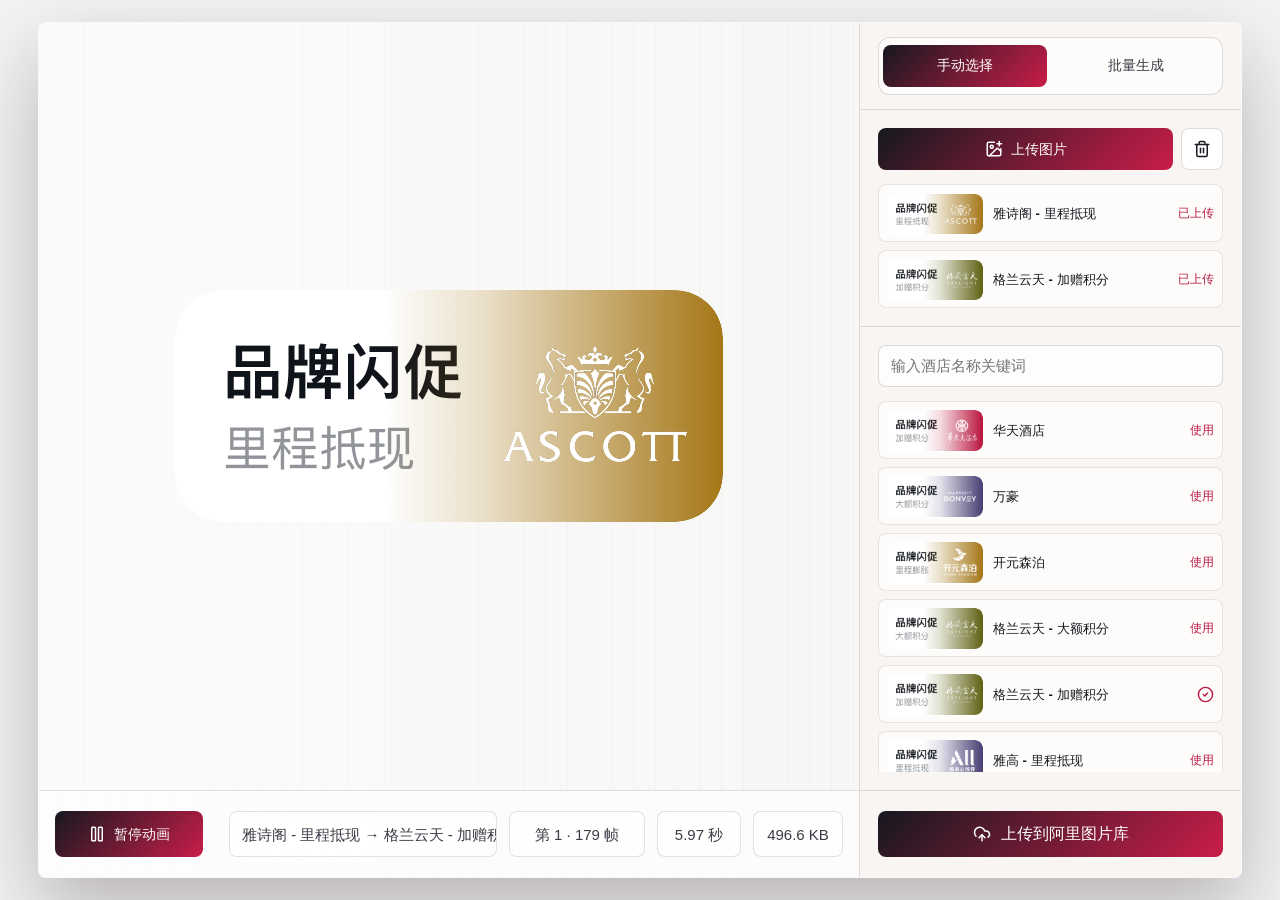
<file: index.html>
<!doctype html>
<html lang="en">
  <head>
    <meta charset="UTF-8" />
    <link rel="icon" type="image/svg+xml" href="./favicon.svg" />
    <meta name="viewport" content="width=device-width, initial-scale=1.0" />
    <title>apng-page-flip-tool</title>
    <!-- ============================================================ -->
    <!-- SW kill-switch + tunnel 预热：避免旧 bundle 锁死用户                  -->
    <!-- 1. 页面加载后立即 fetch tunnel.json（no-store）拿到最新后端 URL    -->
    <!-- 2. 检测当前 sw 是否为“老版”：若 sw 存在但本地未记住最新 buildId， -->
    <!--    则 unregister 所有 sw + clear caches + 一次性 reload                  -->
    <!-- ============================================================ -->
    <script>
      (function () {
        try {
          var BUILD_ID = '20260529095430-v9y68v'; // 构建时会被 vite define 替换
          var KEY = 'apng-build-id';
          var prev = null;
          try { prev = localStorage.getItem(KEY); } catch (_) {}

          // 预热 tunnel.json：即使 sw 拦截了后面的请求，这里也先拿一次 fresh
          var preheat = function () {
            try {
              var base = location.origin + location.pathname.replace(/\/[^/]*$/, '');
              fetch(base + '/tunnel.json?_=' + Date.now(), {
                cache: 'no-store',
                credentials: 'omit',
              }).catch(function () {});
            } catch (_) {}
          };
          preheat();

          if (!('serviceWorker' in navigator)) return;

          // 首次访问：记住 buildId。后续访问如果 buildId 变了说明上线了新版，
          // 但旧 sw 可能还控制着页面，强制 unregister + reload 一次
          if (prev && prev !== BUILD_ID) {
            var killed = false;
            try { killed = sessionStorage.getItem('apng-sw-killed') === '1'; } catch (_) {}
            if (!killed) {
              try { sessionStorage.setItem('apng-sw-killed', '1'); } catch (_) {}
              navigator.serviceWorker.getRegistrations().then(function (regs) {
                return Promise.all(regs.map(function (r) { return r.unregister(); }));
              }).then(function () {
                if (window.caches && caches.keys) {
                  return caches.keys().then(function (keys) {
                    return Promise.all(keys.map(function (k) { return caches.delete(k); }));
                  });
                }
              }).then(function () {
                try { localStorage.setItem(KEY, BUILD_ID); } catch (_) {}
                location.reload();
              }).catch(function () {
                try { localStorage.setItem(KEY, BUILD_ID); } catch (_) {}
              });
              return; // 锁住后续加载，等 reload
            }
          }
          try { localStorage.setItem(KEY, BUILD_ID); } catch (_) {}
        } catch (e) {
          // 守护脚本任何异常都不能阻断主流程
        }
      })();
    </script>
    <script type="module" crossorigin src="./assets/index-oVKfVX3T.js"></script>
    <link rel="stylesheet" crossorigin href="./assets/index-BIwq4xb8.css">
  <link rel="manifest" href="./manifest.webmanifest"><script id="vite-plugin-pwa:register-sw" src="./registerSW.js"></script></head>
  <body>
    <div id="root"></div>
  </body>
</html>
</file>
<file: assets/index-BIwq4xb8.css>
:root{--display-font:"Avenir Next Condensed", "DIN Condensed", "PingFang SC", "Microsoft YaHei", sans-serif;--body-font:"SF Pro Text", -apple-system, BlinkMacSystemFont, "PingFang SC", "Microsoft YaHei", sans-serif;--button-font:"SF Pro Text", -apple-system, BlinkMacSystemFont, "PingFang SC", "Microsoft YaHei", sans-serif;color:#1b1d24;font:15px/1.45 var(--body-font);letter-spacing:0;font-synthesis:none;text-rendering:optimizelegibility;-webkit-font-smoothing:antialiased;-moz-osx-font-smoothing:grayscale;background:#f2f3f5}*{box-sizing:border-box}body{overflow-anchor:none;min-width:320px;min-height:100svh;margin:0}button,input{letter-spacing:0}button:focus-visible,input:focus-visible,a:focus-visible{outline-offset:2px;outline:3px solid #c3184347}.app-shell{--shell-padding-x:clamp(18px, 3vw, 38px);--shell-padding-y:clamp(14px, 2.4svh, 30px);box-sizing:border-box;height:100svh;min-height:0;padding:var(--shell-padding-y) var(--shell-padding-x);overflow-anchor:none;align-content:center;gap:18px;display:grid;overflow:hidden}.topbar{justify-content:space-between;align-items:end;gap:18px;width:min(1260px,100%);margin:0 auto;display:flex}.eyebrow{color:#ffffffb8;text-transform:uppercase;margin:0 0 4px;font-size:12px;font-weight:700}h1,h2,p{margin:0}h1{color:#000;font-family:var(--display-font);font-size:clamp(28px,4vw,50px);font-weight:800;line-height:.98}h2{color:#14161c;font-size:16px;line-height:1}.status-strip{flex-wrap:wrap;justify-content:flex-end;gap:8px;display:flex}.status-strip span,.timeline-meta span,.empty-state,.log-row,.download-row{color:#ffffffe0;-webkit-backdrop-filter:blur(12px);backdrop-filter:blur(12px);background:#ffffff1c;border:1px solid #fff3;border-radius:8px;align-items:center;gap:7px;min-height:34px;padding:0 12px;display:inline-flex}.workbench{--workbench-width:min(1260px, calc(100vw - (var(--shell-padding-x) * 2)));--effective-area-height:calc(100svh - (var(--shell-padding-y) * 2));width:min(1260px,100%);height:var(--effective-area-height);min-height:min(560px, var(--effective-area-height));max-height:var(--effective-area-height);overflow-anchor:none;background:#f7f6f4d6;border:1px solid #ffffff6b;border-radius:8px;grid-template-columns:minmax(0,1fr) 382px;margin:0 auto;display:grid;overflow:hidden;box-shadow:0 34px 80px #24101447}.stage-column{background:linear-gradient(90deg,#ffffffa3,#ffffff2e),repeating-linear-gradient(90deg,#2d2e3409 0 1px,#0000 1px 22px);grid-template-rows:minmax(0,1fr) auto;min-width:0;display:grid}.preview-panel{place-items:center;min-height:0;padding:clamp(22px,5vw,58px);display:grid}.canvas-shell{width:min(100%,548px);aspect-ratio:var(--preview-ratio,548 / 232);border-radius:48px;place-items:center;display:grid;position:relative;overflow:hidden}.preview-canvas{border-radius:inherit;width:100%;height:100%;display:block}.preview-badge{color:#fff;-webkit-backdrop-filter:blur(10px);backdrop-filter:blur(10px);background:#14161cb8;border-radius:8px;align-items:center;min-height:32px;padding:0 12px;display:inline-flex;position:absolute;bottom:12px;right:12px}.timeline-panel{background:#ffffff9e;border-top:1px solid #16181e1f;grid-template-columns:auto minmax(0,1fr);align-items:center;gap:26px;padding:20px 16px;display:grid}.controls,.button-row,.export-grid{flex-wrap:wrap;gap:8px;display:flex}.export-grid{grid-template-columns:repeat(2,minmax(0,1fr));display:grid}.export-grid .icon-button{width:100%;padding-inline:8px;font-weight:500}.upload-to-site-button{width:100%}.button-row{grid-template-columns:minmax(0,1fr) 42px;display:grid}.button-row .icon-button{width:100%;padding-inline:8px}.timeline-meta{font-variant-numeric:tabular-nums;grid-template-columns:minmax(180px,1fr) 136px 84px 90px;justify-self:end;gap:12px;width:min(100%,660px);min-width:0;display:grid}.timeline-meta span{box-sizing:border-box;white-space:nowrap;color:#3a3d45;background:#ffffffb8;border-color:#13161d1f;justify-content:center;height:46px;min-height:46px}.timeline-meta span:not(.timeline-pair){padding-inline:6px}.timeline-frame-count{padding-inline:24px}.timeline-duration,.timeline-size{padding-inline:18px}.timeline-meta .timeline-pair{text-overflow:ellipsis;justify-content:flex-start;min-width:0;overflow:hidden}.side-panel{background:#f8f5f2;border-left:1px solid #16181e1f;flex-direction:column;min-height:0;display:flex;overflow:hidden}.mode-switch-section{background:#ffffffa8;border:1px solid #14161c24;border-radius:12px;grid-template-columns:repeat(2,minmax(0,1fr));gap:8px;margin:14px 18px;padding:7px 4px;display:grid}.mode-switch-section button{color:#3a3d45;height:42px;font:inherit;cursor:pointer;background:0 0;border:0;border-radius:8px;font-size:14px;font-weight:600;transition:all .16s}.mode-switch-section button.is-active{color:#fff;background:linear-gradient(135deg,#16181f,#c91d49)}.mode-switch-section+.side-section,.mode-switch-section+.side-mode-panel{border-top:1px solid #16181e1f}.side-mode-panel{scrollbar-width:none;-ms-overflow-style:none;flex-direction:column;flex:1;min-height:0;display:flex;overflow:auto}.side-mode-panel::-webkit-scrollbar{display:none}.side-mode-panel>.side-section{flex-shrink:0}.side-section{align-content:start;gap:14px;padding:18px;display:grid}.side-section+.side-section{border-top:1px solid #16181e1f}.section-heading,.field-label{color:#14161c;align-items:center;gap:8px;display:flex}.field-label{font-size:13px;font-weight:700}.file-input{display:none}.text-field{box-sizing:border-box;color:#14161c;width:100%;height:42px;font:inherit;background:#ffffffd1;border:1px solid #14161c29;border-radius:8px;outline:none;padding:0 12px;transition:border-color .14s,box-shadow .14s,background .14s}.text-field:focus{background:#fff;border-color:#c31843;box-shadow:inset 0 0 0 2px #c3184338}.text-field:focus-visible{outline:none}.icon-button,.square-button,.secondary-action{color:#191b22;height:42px;font-family:var(--button-font);cursor:pointer;background:#fff;border:1px solid #14161c24;border-radius:8px;justify-content:center;align-items:center;gap:8px;font-size:14px;font-weight:500;line-height:1;transition:transform .16s,border-color .16s,box-shadow .16s,background .16s;display:inline-flex}.icon-button{padding:0 13px;text-decoration:none}.controls .icon-button{min-width:148px;height:46px;padding-inline:25px}.controls .icon-button,.button-row .icon-button{font-weight:500}.square-button{width:42px;padding:0}.icon-button.primary{color:#fff;background:linear-gradient(135deg,#16181f,#c91d49);border:0}.icon-button.main-upload-button{flex-shrink:0;gap:10px;height:46px;font-size:16px;font-weight:800}.icon-button:hover:not(:disabled),.square-button:hover:not(:disabled),.secondary-action:hover:not(:disabled){transform:translateY(-1px);box-shadow:0 12px 24px #1e181e29}.icon-button:disabled,.square-button:disabled,.secondary-action:disabled,.text-field:disabled,.icon-button[aria-disabled=true]{cursor:not-allowed;opacity:.48;pointer-events:none}.icon-button.primary.main-upload-button:disabled,.icon-button.primary.main-upload-button[aria-disabled=true]{opacity:1;color:#fff;background:linear-gradient(135deg,#16181f,#c91d49)}.secondary-action{color:#b91942;background:#ffffffc7;justify-content:center;width:100%}.texture-list,.download-list,.log-list,.library-results{gap:8px;display:grid}.texture-list{overflow:visible}.image-card,.texture-row,.download-row,.log-row,.empty-state{box-sizing:border-box;width:100%;min-height:54px}.image-card{color:#171920;height:58px;min-height:58px;font:inherit;text-align:left;backface-visibility:hidden;transform-origin:50%;background:#ffffffa8;border:1px solid #14161c1a;border-radius:8px;grid-template-columns:96px minmax(0,1fr) auto;align-items:center;gap:10px;padding:8px;text-decoration:none;transition:transform .14s cubic-bezier(.22,1,.36,1),opacity .12s,border-color .14s,background .14s,box-shadow .14s;display:grid;transform:translate(0,0)scale(1)}button.image-card{cursor:pointer}.image-card.is-draggable{cursor:grab;touch-action:none;-webkit-user-select:none;user-select:none;will-change:transform}.image-card.is-draggable:active{cursor:grabbing}.image-card.is-dragging{z-index:3;opacity:.96;transform:translate3d(0, var(--drag-offset-y,0px), 0) scale(1.018);border-color:#b9194242;position:relative;box-shadow:0 18px 32px #14161c29}.texture-placeholder{color:#8a8d94;text-align:center;background:#ffffff75;justify-content:center;align-items:center;font-size:13px;font-weight:700;display:flex}div.image-card{cursor:default}.image-card:hover:not(:disabled){background:#fff;border-color:#b9194247}.image-card:disabled{cursor:not-allowed;opacity:.58}.image-card-thumb{color:#b91942;background:#fff;border-radius:7px;place-items:center;width:96px;height:42px;display:grid;overflow:hidden}.image-card-thumb img{border-radius:inherit;object-fit:contain;object-position:center;width:100%;height:100%;display:block}.image-card-copy{min-width:0;display:grid}.image-card-copy strong{color:#171920;text-overflow:ellipsis;white-space:nowrap;font-size:13px;line-height:1.2;overflow:hidden}.image-card-action{color:#b91942;justify-content:flex-end;min-width:36px;font-size:12px;font-weight:900;display:inline-flex}.texture-row{background:#ffffffad;border:1px solid #14161c1a;border-radius:8px;grid-template-columns:72px minmax(0,1fr);align-items:center;gap:10px;padding:7px;display:grid}.texture-row img{object-fit:contain;object-position:center;background:#fff;border-radius:5px;width:72px;height:31px}.texture-row div{text-align:left;gap:2px;min-width:0;display:grid}.texture-row strong,.download-row span,.log-row span{color:#171920;text-overflow:ellipsis;white-space:nowrap;font-size:13px;line-height:1.25;overflow:hidden}.texture-row span,.download-row small,.log-row small{color:#747780;font-size:12px}.texture-link{color:#b91942;text-overflow:ellipsis;white-space:nowrap;font-size:12px;font-weight:800;line-height:1.25;text-decoration:none;overflow:hidden}.texture-link:hover{text-decoration:underline}.empty-state{color:#747780;background:#ffffff7a;border-color:#14161c17;justify-content:center}.log-row,.download-row{-webkit-backdrop-filter:none;backdrop-filter:none;background:#ffffff8f;border-color:#14161c17;justify-content:space-between;text-decoration:none}.download-row{grid-template-columns:minmax(0,1fr) 52px;align-items:center;gap:10px;padding-inline:14px;display:grid}.download-row span{min-width:0}.download-row small{text-align:right;white-space:normal;width:52px}.download-entry{gap:6px;display:grid}.remote-upload-link,.download-upload-status{box-sizing:border-box;color:#237b4b;background:#ffffffb8;border:1px solid #237b4b2e;border-radius:8px;grid-template-columns:minmax(0,1fr) auto;align-items:center;gap:8px;min-height:38px;padding:8px 12px;font-size:12px;line-height:1.25;text-decoration:none;display:grid}.remote-upload-link a{color:inherit;text-decoration:none;overflow:hidden}.remote-upload-link span{text-overflow:ellipsis;white-space:nowrap;display:block;overflow:hidden}.remote-upload-link small{color:inherit;opacity:.78;grid-column:1/-1}.copy-link-btn{color:#237b4b;cursor:pointer;white-space:nowrap;background:#237b4b14;border:1px solid #237b4b40;border-radius:6px;align-items:center;gap:4px;padding:4px 8px;font-size:12px;transition:background .15s;display:inline-flex}.copy-link-btn:hover{background:#237b4b29}.remote-upload-link.unverified{color:#9b6517;border-color:#9b651742}.download-upload-status.failed{color:#b91942;border-color:#b9194233}.library-section{overflow-anchor:none;flex:1;min-height:0}.manual-mode-panel .library-section{flex-direction:column;flex:auto;min-height:0;display:flex}.manual-mode-panel .library-results{flex:auto;height:auto;min-height:0}.export-section{flex-shrink:0;padding-block:20px}.batch-generate-section{flex-direction:column;flex:1;min-height:0;display:flex}.batch-input{resize:none;height:189px;min-height:189px;padding:12px;line-height:1.5}.batch-summary{grid-template-columns:minmax(0,1fr);gap:8px;display:grid}.batch-summary span,.batch-alert{box-sizing:border-box;color:#747780;background:#ffffff94;border-radius:8px;justify-content:center;align-items:center;min-height:34px;padding:0 12px;font-size:12px;font-weight:500;display:inline-flex}.batch-alert{color:#b91942;background:#ffffffc7;border:1px solid #b919422e}.batch-generate-button{width:100%}.batch-task-list{scrollbar-width:none;-ms-overflow-style:none;flex:1;grid-auto-rows:min-content;align-content:start;gap:8px;min-height:0;display:grid;overflow:hidden auto}.batch-task-list::-webkit-scrollbar{display:none}.batch-task-row{box-sizing:border-box;background:#ffffffa8;border:1px solid #14161c1a;border-radius:8px;gap:8px;min-height:74px;padding:10px;display:grid}.batch-task-row.is-error{border-color:#b9194233}.batch-task-main,.batch-task-status{gap:3px;min-width:0;display:grid}.batch-task-main strong,.batch-task-main span,.batch-task-status span,.batch-task-status a{text-overflow:ellipsis;white-space:nowrap;overflow:hidden}.batch-task-main strong{color:#171920;font-size:13px;line-height:1.2}.batch-task-main span,.batch-task-status span,.batch-task-status small{color:#747780;font-size:12px}.batch-task-status small{color:#b91942;font-weight:800}.batch-task-status a{color:#237b4b;font-size:12px;font-weight:700;text-decoration:none}.batch-copy-actions{flex-shrink:0;gap:8px;display:grid}.batch-copy-actions small{color:#747780;text-align:center;font-size:12px}.library-search-stack{z-index:3;display:grid;position:relative}.search-suggestion-bubble{z-index:4;box-sizing:border-box;background:#ffffffeb;border:1px solid #14161c1a;border-radius:12px;width:100%;padding:12px;position:absolute;top:calc(100% + 10px);left:0;box-shadow:0 14px 28px #14161c14}.search-suggestion-arrow{background:#ffffffeb;border-top:1px solid #14161c1a;border-left:1px solid #14161c1a;width:14px;height:14px;position:absolute;top:-7px;left:24px;transform:rotate(45deg)}.search-suggestion-row{flex-wrap:wrap;gap:8px;display:flex}.search-suggestion-chip{color:#171920;min-height:34px;font:inherit;cursor:pointer;background:#fff;border:1px solid #b9194224;border-radius:999px;padding:0 14px;font-size:13px;font-weight:600;transition:border-color .14s,background .14s,box-shadow .14s,transform .14s}.search-suggestion-chip:hover{background:#fffffffa;border-color:#b9194257;transform:translateY(-1px);box-shadow:0 8px 18px #14161c14}.library-results{z-index:1;overscroll-behavior:contain;overflow-anchor:none;scrollbar-width:none;-ms-overflow-style:none;grid-auto-rows:min-content;align-content:start;height:557px;min-height:557px;position:relative;overflow:hidden auto}.library-results::-webkit-scrollbar{display:none}.library-row{color:#171920;width:100%;height:58px;min-height:58px;font:inherit;text-align:left;cursor:pointer;background:#ffffffa8;border:1px solid #14161c1a;border-radius:8px;grid-template-columns:96px minmax(0,1fr) auto;align-items:center;gap:10px;padding:8px;display:grid}.library-row:hover:not(:disabled){background:#fff;border-color:#b9194247}.library-row:disabled{cursor:not-allowed;opacity:.58}.library-thumb{color:#b91942;background:#fff;border-radius:7px;place-items:center;width:96px;height:42px;display:grid;overflow:hidden}.library-thumb img{border-radius:inherit;object-fit:contain;object-position:center;width:100%;height:100%;display:block}.library-copy{gap:2px;min-width:0;display:grid}.library-copy strong,.library-copy small{text-overflow:ellipsis;white-space:nowrap;overflow:hidden}.library-copy strong{font-size:13px;line-height:1.2}.library-copy small{color:#747780;font-size:12px}.library-action{color:#b91942;justify-content:flex-end;min-width:36px;font-size:12px;font-weight:900;display:inline-flex}.log-row.callback-failed small{color:#b91942}.log-row.callback-sent small,.log-row.uploaded small{color:#237b4b}.toast{color:#fff;background:#131419db;border:1px solid #ffffff3d;border-radius:8px;max-width:min(720px,100vw - 28px);padding:12px 14px;position:fixed;bottom:22px;left:50%;transform:translate(-50%);box-shadow:0 20px 38px #00000038}.spin{transform-origin:50%;will-change:transform;backface-visibility:hidden;animation:.9s linear infinite spin;display:inline-block;transform:translateZ(0)}@keyframes spin{0%{transform:translateZ(0)rotate(0)}to{transform:translateZ(0)rotate(360deg)}}@media (width<=980px){.app-shell{align-content:center}.topbar,.timeline-panel{flex-direction:column;align-items:flex-start}.timeline-panel{grid-template-columns:1fr}.status-strip,.timeline-meta{justify-content:flex-start}.timeline-meta{grid-template-columns:minmax(0,1fr) repeat(3,auto);justify-self:stretch;width:100%}}@media (width<=760px){.app-shell{--shell-padding-x:clamp(14px, calc(3vw - 4px), 34px);align-content:center;height:100svh;min-height:0;overflow:hidden}.workbench{height:min(760px, var(--effective-area-height));min-height:min(520px, var(--effective-area-height));max-height:var(--effective-area-height);grid-template-rows:minmax(250px,42%) minmax(0,1fr);grid-template-columns:1fr;overflow:hidden}.side-panel{border-top:1px solid #16181e1f;border-left:none;min-height:0}}@media (width<=620px){.app-shell{padding:12px}.preview-panel{padding:18px 12px}.workbench{min-height:auto}.status-strip span,.timeline-meta span:not(.timeline-pair){box-sizing:border-box;justify-content:center;width:100%}.timeline-meta .timeline-pair{width:100%}}
</file>
